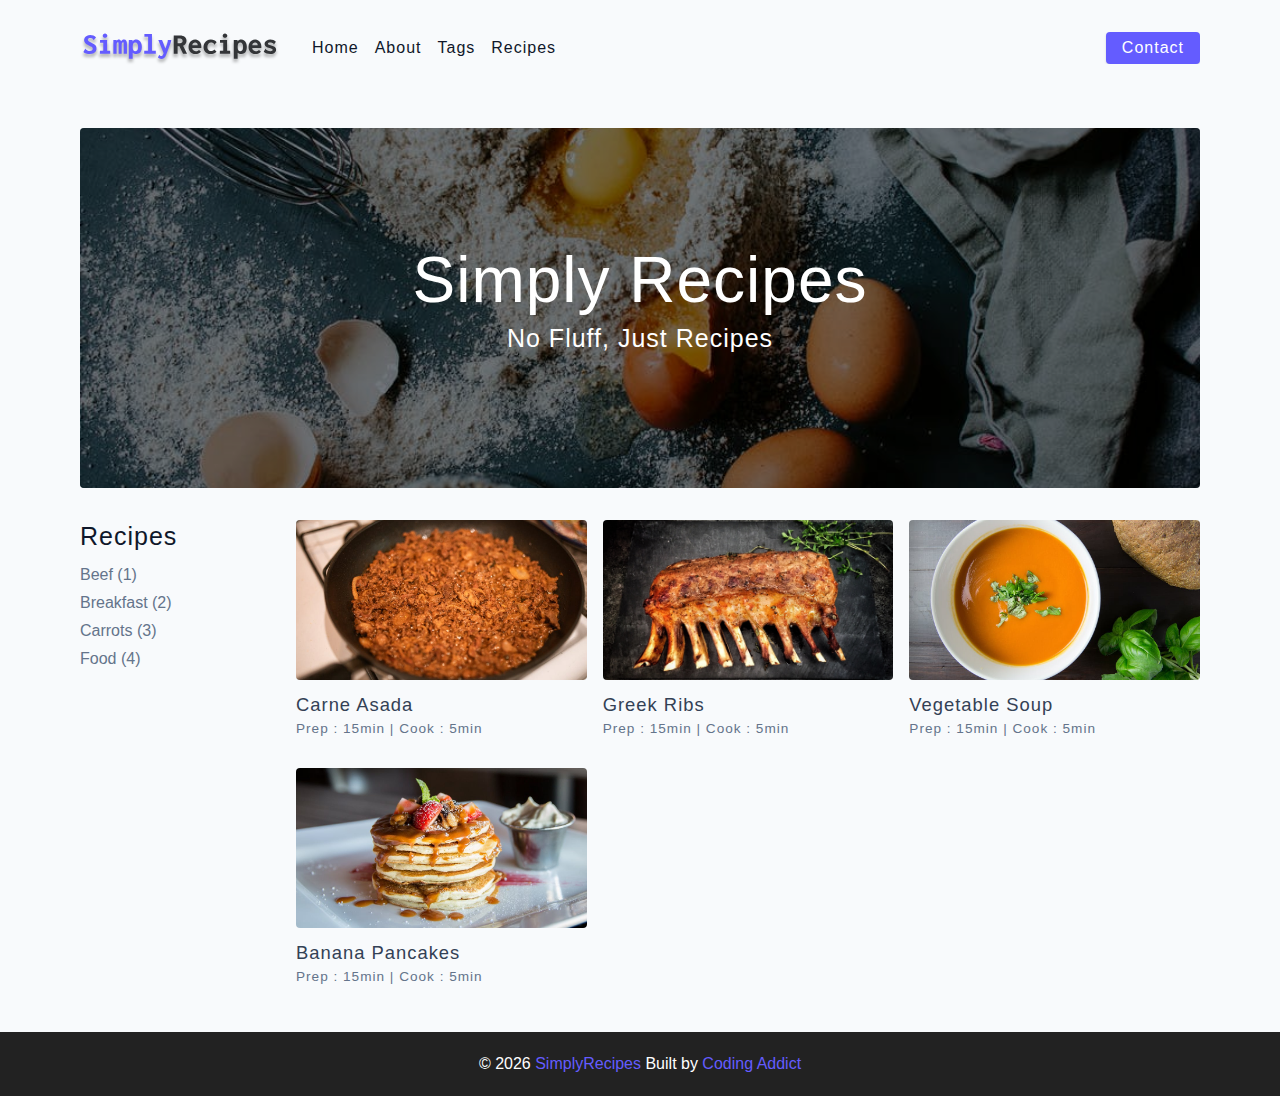
<file: html-css-simply-recipes-main/final/index.html>
<!DOCTYPE html>
<html lang="en">
  <head>
    <meta charset="UTF-8" />
    <meta http-equiv="X-UA-Compatible" content="IE=edge" />
    <meta name="viewport" content="width=device-width, initial-scale=1.0" />
    <title>Simply Recipes || Final</title>
    <!-- favicon -->
    <link rel="shortcut icon" href="./assets/favicon.ico" type="image/x-icon" />
    <!-- normalize -->
    <link rel="stylesheet" href="./css/normalize.css" />
    <!-- font-awesome -->
    <link
      rel="stylesheet"
      href="https://cdnjs.cloudflare.com/ajax/libs/font-awesome/5.14.0/css/all.min.css"
    />
    <!-- main css -->
    <link rel="stylesheet" href="./css/main.css" />
  </head>
  <body>
    <!-- nav  -->
    <nav class="navbar">
      <div class="nav-center">
        <div class="nav-header">
          <a href="index.html" class="nav-logo">
            <img src="./assets/logo.svg" alt="simply recipes" />
          </a>
          <button class="nav-btn btn">
            <i class="fas fa-align-justify"></i>
          </button>
        </div>
        <div class="nav-links">
          <a href="index.html" class="nav-link"> home </a>
          <a href="about.html" class="nav-link"> about </a>
          <a href="tags.html" class="nav-link"> tags </a>
          <a href="recipes.html" class="nav-link"> recipes </a>

          <div class="nav-link contact-link">
            <a href="contact.html" class="btn"> contact </a>
          </div>
        </div>
      </div>
    </nav>
    <!-- end of nav -->
    <!-- main -->
    <main class="page">
      <!-- header -->
      <header class="hero">
        <div class="hero-container">
          <div class="hero-text">
            <h1>simply recipes</h1>
            <h4>no fluff, just recipes</h4>
          </div>
        </div>
      </header>
      <!-- end of header -->
      <section class="recipes-container">
        <!-- tag container -->
        <div class="tags-container">
          <h4>recipes</h4>
          <div class="tags-list">
            <a href="tag-template.html">Beef (1)</a>
            <a href="tag-template.html">Breakfast (2)</a>
            <a href="tag-template.html">Carrots (3)</a>
            <a href="tag-template.html">Food (4)</a>
          </div>
        </div>
        <!-- end of tag container -->
        <!-- recipes list -->
        <div class="recipes-list">
          <!-- single recipe -->
          <a href="single-recipe.html" class="recipe">
            <img
              src="./assets/recipes/recipe-1.jpeg"
              class="img recipe-img"
              alt=""
            />
            <h5>Carne Asada</h5>
            <p>Prep : 15min | Cook : 5min</p>
          </a>
          <!-- end of single recipe -->
          <!-- single recipe -->
          <a href="single-recipe.html" class="recipe">
            <img
              src="./assets/recipes/recipe-2.jpeg"
              class="img recipe-img"
              alt=""
            />
            <h5>Greek Ribs</h5>
            <p>Prep : 15min | Cook : 5min</p>
          </a>
          <!-- end of single recipe -->
          <!-- single recipe -->
          <a href="single-recipe.html" class="recipe">
            <img
              src="./assets/recipes/recipe-3.jpeg"
              class="img recipe-img"
              alt=""
            />
            <h5>Vegetable Soup</h5>
            <p>Prep : 15min | Cook : 5min</p>
          </a>
          <!-- end of single recipe -->
          <!-- single recipe -->
          <a href="single-recipe.html" class="recipe">
            <img
              src="./assets/recipes/recipe-4.jpeg"
              class="img recipe-img"
              alt=""
            />
            <h5>Banana Pancakes</h5>
            <p>Prep : 15min | Cook : 5min</p>
          </a>
          <!-- end of single recipe -->
        </div>
        <!-- end of recipes list -->
      </section>
    </main>
    <!-- end of main -->
    <!-- footer -->
    <footer class="page-footer">
      <p>
        &copy; <span id="date"></span>
        <span class="footer-logo">SimplyRecipes</span> Built by
        <a href="https://www.johnsmilga.com/">Coding Addict</a>
      </p>
    </footer>
    <script src="./js/app.js"></script>
  </body>
</html>
</file>
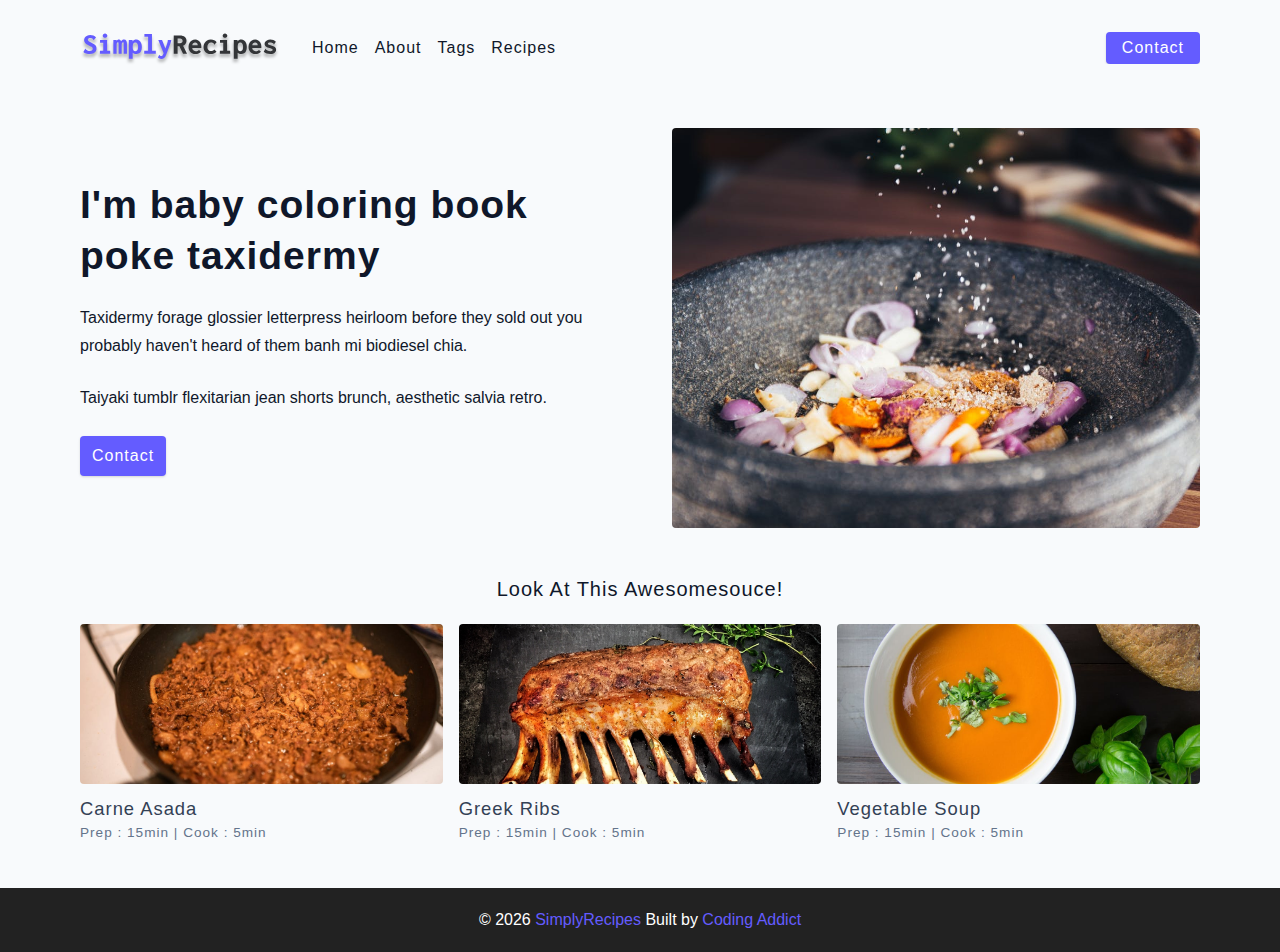
<file: html-css-simply-recipes-main/final/about.html>
<!DOCTYPE html>
<html lang="en">
  <head>
    <meta charset="UTF-8" />
    <meta http-equiv="X-UA-Compatible" content="IE=edge" />
    <meta name="viewport" content="width=device-width, initial-scale=1.0" />
    <title>About || Final</title>
    <!-- favicon -->
    <link rel="shortcut icon" href="./assets/favicon.ico" type="image/x-icon" />
    <!-- normalize -->
    <link rel="stylesheet" href="./css/normalize.css" />
    <!-- font-awesome -->
    <link
      rel="stylesheet"
      href="https://cdnjs.cloudflare.com/ajax/libs/font-awesome/5.14.0/css/all.min.css"
    />
    <!-- main css -->
    <link rel="stylesheet" href="./css/main.css" />
  </head>
  <body>
    <!-- nav  -->
    <nav class="navbar">
      <div class="nav-center">
        <div class="nav-header">
          <a href="index.html" class="nav-logo">
            <img src="./assets/logo.svg" alt="simply recipes" />
          </a>
          <button class="nav-btn btn">
            <i class="fas fa-align-justify"></i>
          </button>
        </div>
        <div class="nav-links">
          <a href="index.html" class="nav-link"> home </a>
          <a href="about.html" class="nav-link"> about </a>
          <a href="tags.html" class="nav-link"> tags </a>
          <a href="recipes.html" class="nav-link"> recipes </a>

          <div class="nav-link contact-link">
            <a href="contact.html" class="btn"> contact </a>
          </div>
        </div>
      </div>
    </nav>
    <!-- end of nav -->
    <main class="page">
      <section class="about-page">
        <article>
          <h2>I'm baby coloring book poke taxidermy</h2>
          <p>
            Taxidermy forage glossier letterpress heirloom before they sold out
            you probably haven't heard of them banh mi biodiesel chia.
          </p>
          <p>
            Taiyaki tumblr flexitarian jean shorts brunch, aesthetic salvia
            retro.
          </p>
          <a href="contact.html" class="btn"> contact </a>
        </article>
        <!-- needs fixes -->
        <img
          src="./assets/about.jpeg"
          alt="Person Pouring Salt in Bowl"
          class="img about-img"
        />
      </section>
      <section class="featured-recipes">
        <h5 class="featured-title">Look At This Awesomesouce!</h5>
        <div class="recipes-list">
          <!-- single recipe -->
          <a href="single-recipe.html" class="recipe">
            <img
              src="./assets/recipes/recipe-1.jpeg"
              class="img recipe-img"
              alt=""
            />
            <h5>Carne Asada</h5>
            <p>Prep : 15min | Cook : 5min</p>
          </a>
          <!-- end of single recipe -->
          <!-- single recipe -->
          <a href="single-recipe.html" class="recipe">
            <img
              src="./assets/recipes/recipe-2.jpeg"
              class="img recipe-img"
              alt=""
            />
            <h5>Greek Ribs</h5>
            <p>Prep : 15min | Cook : 5min</p>
          </a>
          <!-- end of single recipe -->
          <!-- single recipe -->
          <a href="single-recipe.html" class="recipe">
            <img
              src="./assets/recipes/recipe-3.jpeg"
              class="img recipe-img"
              alt=""
            />
            <h5>Vegetable Soup</h5>
            <p>Prep : 15min | Cook : 5min</p>
          </a>
          <!-- end of single recipe -->
        </div>
      </section>
    </main>
    <!-- footer -->
    <footer class="page-footer">
      <p>
        &copy; <span id="date"></span>
        <span class="footer-logo">SimplyRecipes</span> Built by
        <a href="https://www.johnsmilga.com/">Coding Addict</a>
      </p>
    </footer>
    <script src="./js/app.js"></script>
  </body>
</html>
</file>
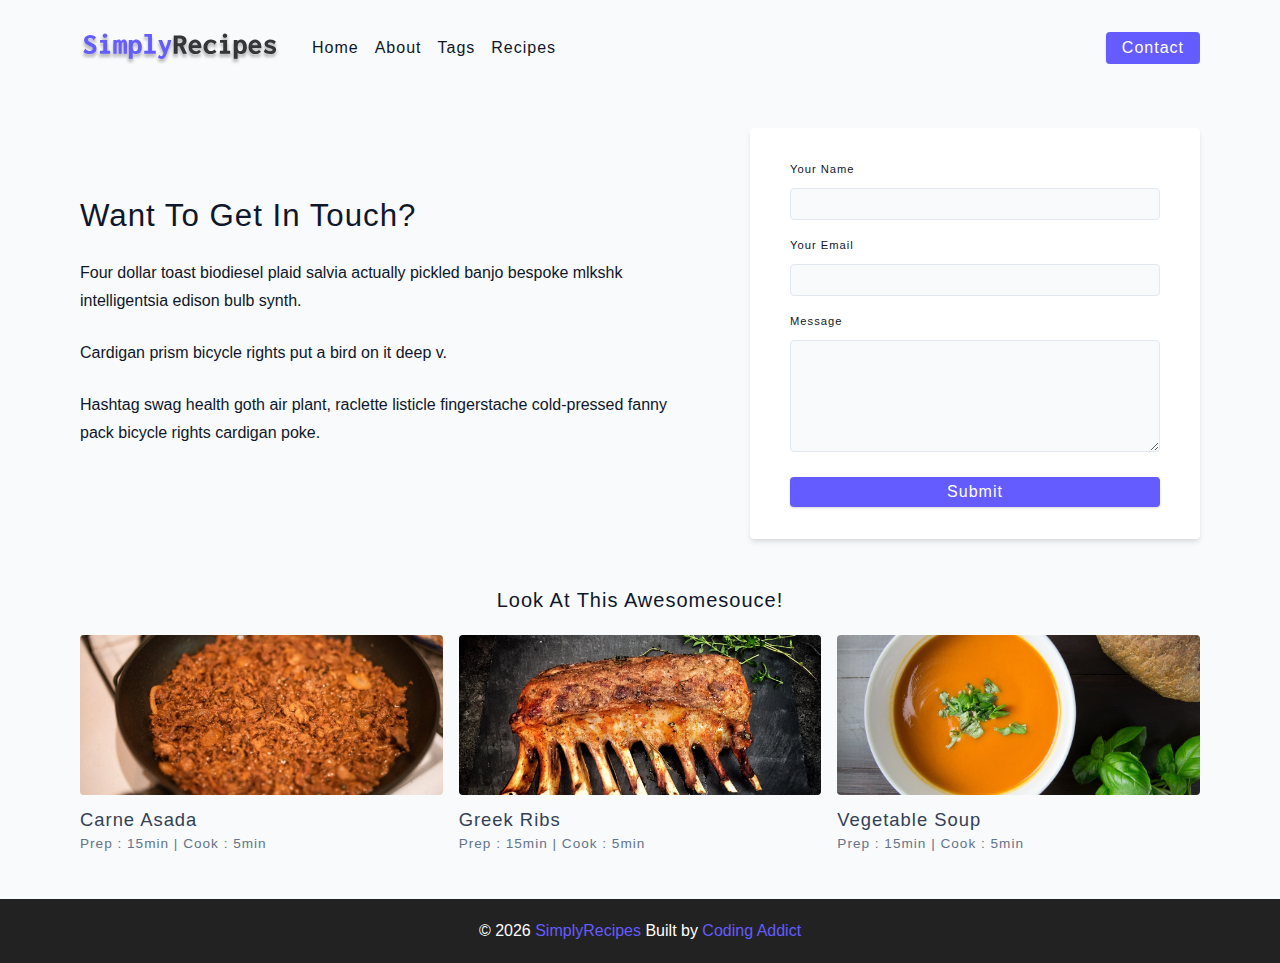
<file: html-css-simply-recipes-main/final/contact.html>
<!DOCTYPE html>
<html lang="en">
  <head>
    <meta charset="UTF-8" />
    <meta http-equiv="X-UA-Compatible" content="IE=edge" />
    <meta name="viewport" content="width=device-width, initial-scale=1.0" />
    <title>Contact || Final</title>
    <!-- favicon -->
    <link rel="shortcut icon" href="./assets/favicon.ico" type="image/x-icon" />
    <!-- normalize -->
    <link rel="stylesheet" href="./css/normalize.css" />
    <!-- font-awesome -->
    <link
      rel="stylesheet"
      href="https://cdnjs.cloudflare.com/ajax/libs/font-awesome/5.14.0/css/all.min.css"
    />
    <!-- main css -->
    <link rel="stylesheet" href="./css/main.css" />
  </head>
  <body>
    <!-- nav  -->
    <nav class="navbar">
      <div class="nav-center">
        <div class="nav-header">
          <a href="index.html" class="nav-logo">
            <img src="./assets/logo.svg" alt="simply recipes" />
          </a>
          <button class="nav-btn btn">
            <i class="fas fa-align-justify"></i>
          </button>
        </div>
        <div class="nav-links">
          <a href="index.html" class="nav-link"> home </a>
          <a href="about.html" class="nav-link"> about </a>
          <a href="tags.html" class="nav-link"> tags </a>
          <a href="recipes.html" class="nav-link"> recipes </a>

          <div class="nav-link contact-link">
            <a href="contact.html" class="btn"> contact </a>
          </div>
        </div>
      </div>
    </nav>
    <!-- end of nav -->
    <main class="page">
     <section class="contact-container">
          <article class="contact-info">
            <h3>Want To Get In Touch?</h3>
            <p>
              Four dollar toast biodiesel plaid salvia actually pickled banjo
              bespoke mlkshk intelligentsia edison bulb synth.
            </p>
            <p>Cardigan prism bicycle rights put a bird on it deep v.</p>
            <p>
              Hashtag swag health goth air plant, raclette listicle fingerstache
              cold-pressed fanny pack bicycle rights cardigan poke.
            </p>
          </article>
          <article>
            <form class="form contact-form">
              <div class="form-row">
                <label html="name" class="form-label">your name</label>
                <input type="text" name="name" id="name" class="form-input" />
              </div>
              <div class="form-row">
                <label html="email" class="form-label">your email</label>
                <input type="text" name="email" id="email" class="form-input" />
              </div>
              <div class="form-row">
                <label html="message" class="form-label">message</label>
                <textarea name="message" id="message" class="form-textarea"></textarea>
              </div>
              <button type="submit" class="btn btn-block">
                submit
              </button>
            </form>
          </article>
        </section>
     <!-- featured recipes -->
       <section class="featured-recipes">
        <h5 class="featured-title">Look At This Awesomesouce!</h5>
        <div class="recipes-list">
          <!-- single recipe -->
          <a href="single-recipe.html" class="recipe">
            <img
              src="./assets/recipes/recipe-1.jpeg"
              class="img recipe-img"
              alt=""
            />
            <h5>Carne Asada</h5>
            <p>Prep : 15min | Cook : 5min</p>
          </a>
          <!-- end of single recipe -->
          <!-- single recipe -->
          <a href="single-recipe.html" class="recipe">
            <img
              src="./assets/recipes/recipe-2.jpeg"
              class="img recipe-img"
              alt=""
            />
            <h5>Greek Ribs</h5>
            <p>Prep : 15min | Cook : 5min</p>
          </a>
          <!-- end of single recipe -->
          <!-- single recipe -->
          <a href="single-recipe.html" class="recipe">
            <img
              src="./assets/recipes/recipe-3.jpeg"
              class="img recipe-img"
              alt=""
            />
            <h5>Vegetable Soup</h5>
            <p>Prep : 15min | Cook : 5min</p>
          </a>
          <!-- end of single recipe -->
        </div>
      </section>
    </main>
    <!-- footer -->
    <footer class="page-footer">
      <p>
        &copy; <span id="date"></span>
        <span class="footer-logo">SimplyRecipes</span> Built by
        <a href="https://www.johnsmilga.com/">Coding Addict</a>
      </p>
    </footer>
    <script src="./js/app.js"></script>
  </body>
</html>
</file>
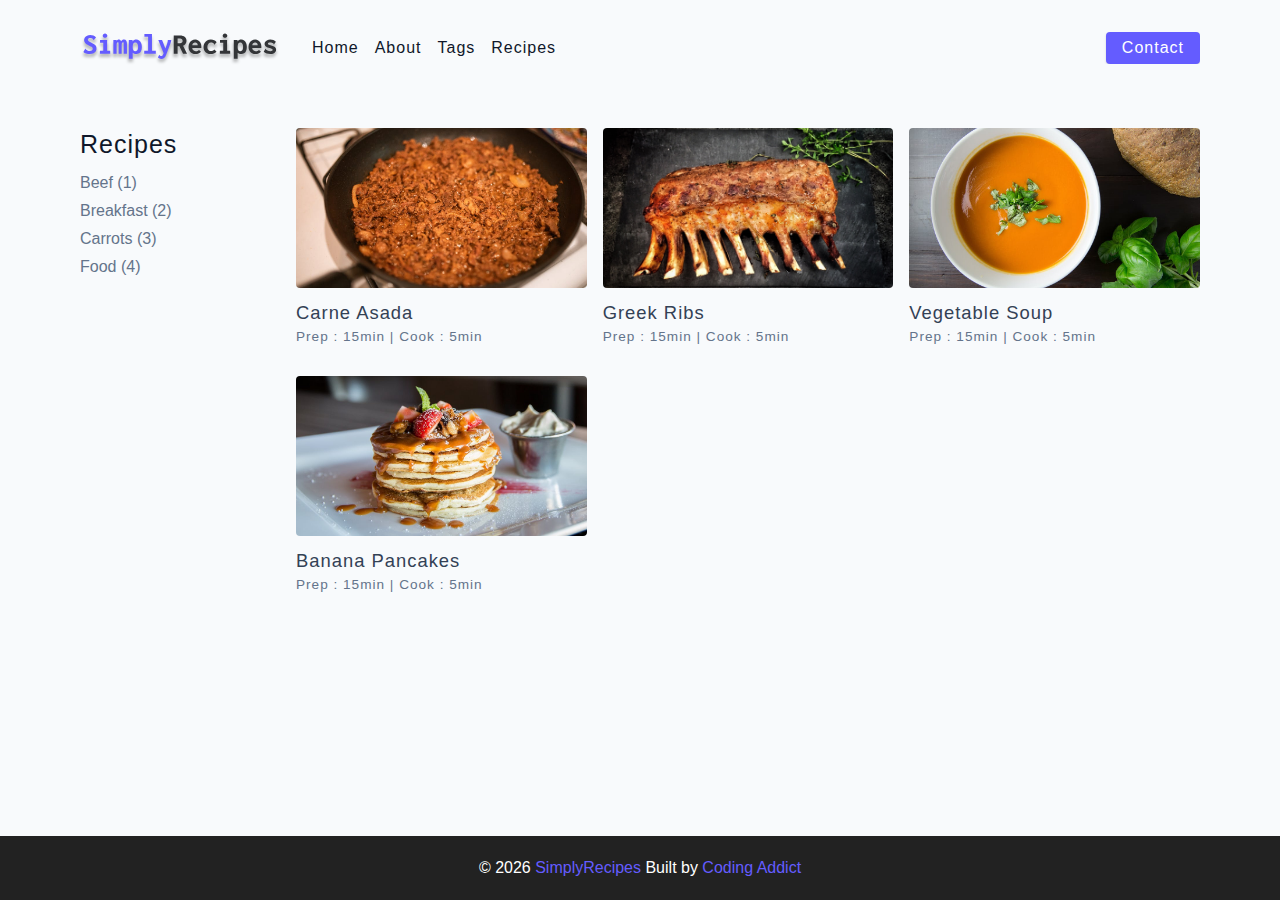
<file: html-css-simply-recipes-main/final/recipes.html>
<!DOCTYPE html>
<html lang="en">
  <head>
    <meta charset="UTF-8" />
    <meta http-equiv="X-UA-Compatible" content="IE=edge" />
    <meta name="viewport" content="width=device-width, initial-scale=1.0" />
    <title>Recipes || Final</title>
    <!-- favicon -->
    <link rel="shortcut icon" href="./assets/favicon.ico" type="image/x-icon" />
    <!-- normalize -->
    <link rel="stylesheet" href="./css/normalize.css" />
    <!-- font-awesome -->
    <link
      rel="stylesheet"
      href="https://cdnjs.cloudflare.com/ajax/libs/font-awesome/5.14.0/css/all.min.css"
    />
    <!-- main css -->
    <link rel="stylesheet" href="./css/main.css" />
  </head>
  <body>
    <!-- nav  -->
    <nav class="navbar">
      <div class="nav-center">
        <div class="nav-header">
          <a href="index.html" class="nav-logo">
            <img src="./assets/logo.svg" alt="simply recipes" />
          </a>
          <button class="nav-btn btn">
            <i class="fas fa-align-justify"></i>
          </button>
        </div>
        <div class="nav-links">
          <a href="index.html" class="nav-link"> home </a>
          <a href="about.html" class="nav-link"> about </a>
          <a href="tags.html" class="nav-link"> tags </a>
          <a href="recipes.html" class="nav-link"> recipes </a>

          <div class="nav-link contact-link">
            <a href="contact.html" class="btn"> contact </a>
          </div>
        </div>
      </div>
    </nav>
    <!-- end of nav -->
    <!-- main -->
    <main class="page">
      <section class="recipes-container">
        <!-- tag container -->
        <div class="tags-container">
          <h4>recipes</h4>
          <div class="tags-list">
            <a href="tag-template.html">Beef (1)</a>
            <a href="tag-template.html">Breakfast (2)</a>
            <a href="tag-template.html">Carrots (3)</a>
            <a href="tag-template.html">Food (4)</a>
          </div>
        </div>
        <!-- end of tag container -->
        <!-- recipes list -->
        <div class="recipes-list">
          <!-- single recipe -->
          <a href="single-recipe.html" class="recipe">
            <img
              src="./assets/recipes/recipe-1.jpeg"
              class="img recipe-img"
              alt=""
            />
            <h5>Carne Asada</h5>
            <p>Prep : 15min | Cook : 5min</p>
          </a>
          <!-- end of single recipe -->
          <!-- single recipe -->
          <a href="single-recipe.html" class="recipe">
            <img
              src="./assets/recipes/recipe-2.jpeg"
              class="img recipe-img"
              alt=""
            />
            <h5>Greek Ribs</h5>
            <p>Prep : 15min | Cook : 5min</p>
          </a>
          <!-- end of single recipe -->
          <!-- single recipe -->
          <a href="single-recipe.html" class="recipe">
            <img
              src="./assets/recipes/recipe-3.jpeg"
              class="img recipe-img"
              alt=""
            />
            <h5>Vegetable Soup</h5>
            <p>Prep : 15min | Cook : 5min</p>
          </a>
          <!-- end of single recipe -->
          <!-- single recipe -->
          <a href="single-recipe.html" class="recipe">
            <img
              src="./assets/recipes/recipe-4.jpeg"
              class="img recipe-img"
              alt=""
            />
            <h5>Banana Pancakes</h5>
            <p>Prep : 15min | Cook : 5min</p>
          </a>
          <!-- end of single recipe -->
        </div>
      </section>
    </main>
    <!-- end of main -->
    <!-- footer -->
    <footer class="page-footer">
      <p>
        &copy; <span id="date"></span>
        <span class="footer-logo">SimplyRecipes</span> Built by
        <a href="https://www.johnsmilga.com/">Coding Addict</a>
      </p>
    </footer>
    <script src="./js/app.js"></script>
  </body>
</html>
</file>
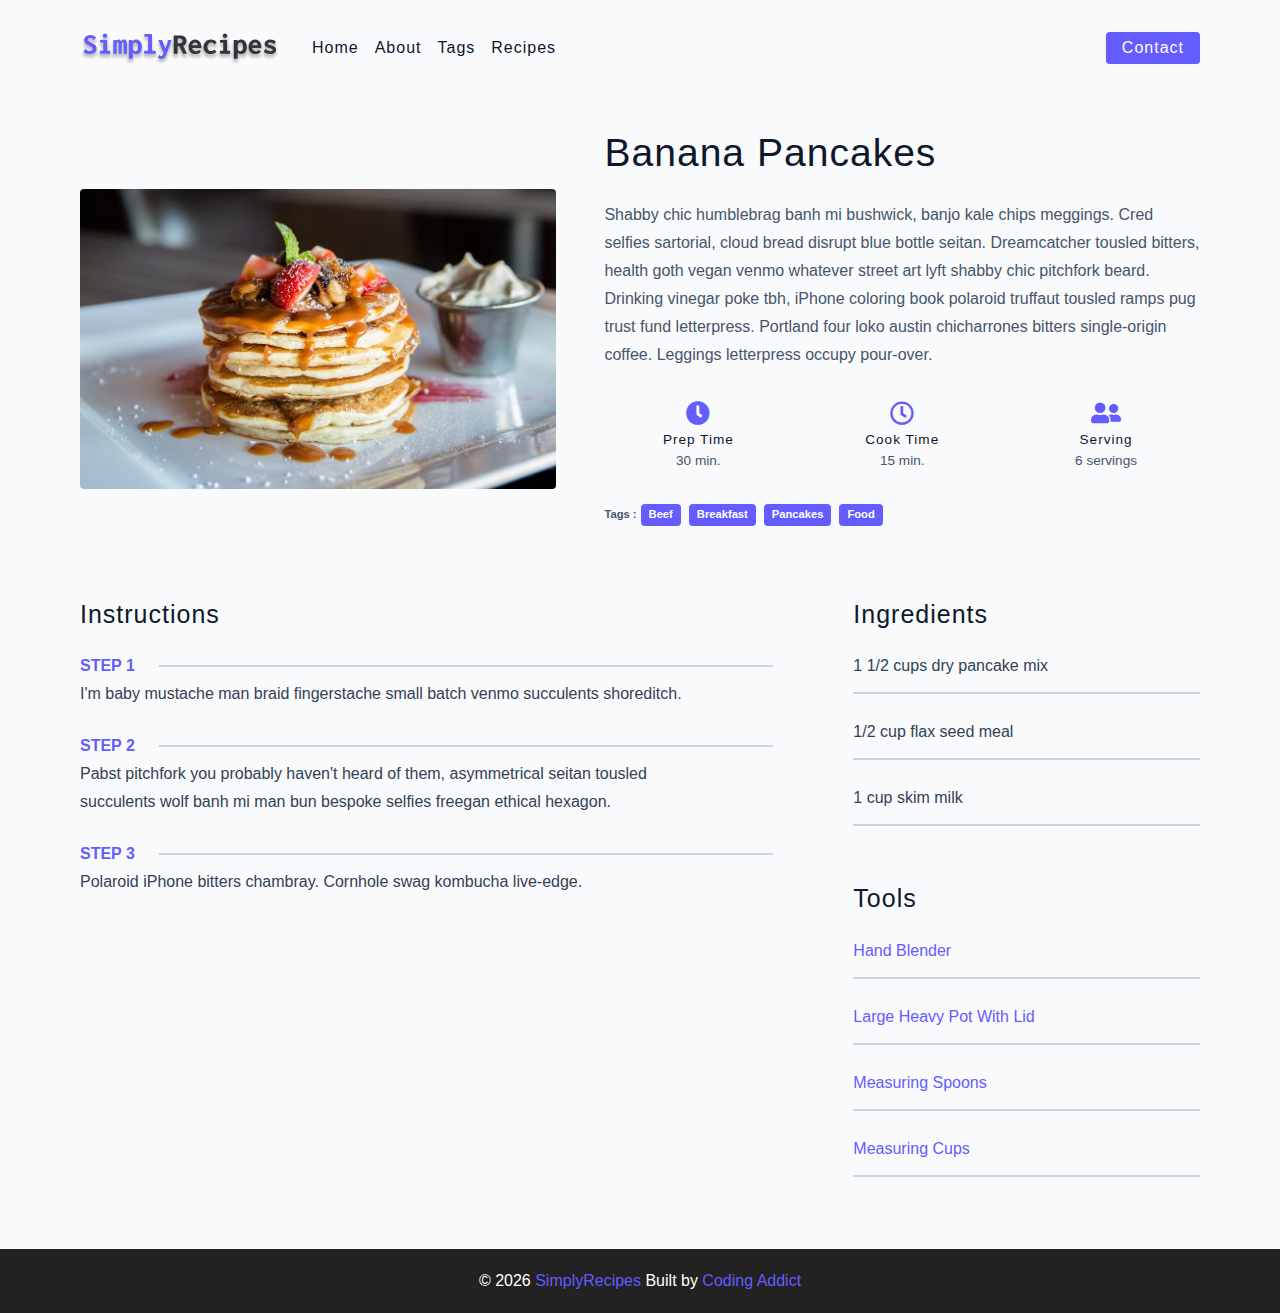
<file: html-css-simply-recipes-main/final/single-recipe.html>
<!DOCTYPE html>
<html lang="en">
  <head>
    <meta charset="UTF-8" />
    <meta http-equiv="X-UA-Compatible" content="IE=edge" />
    <meta name="viewport" content="width=device-width, initial-scale=1.0" />
    <title>Single Recipe || Final</title>
    <!-- favicon -->
    <link rel="shortcut icon" href="./assets/favicon.ico" type="image/x-icon" />
    <!-- normalize -->
    <link rel="stylesheet" href="./css/normalize.css" />
    <!-- font-awesome -->
    <link
      rel="stylesheet"
      href="https://cdnjs.cloudflare.com/ajax/libs/font-awesome/5.14.0/css/all.min.css"
    />
    <!-- main css -->
    <link rel="stylesheet" href="./css/main.css" />
  </head>
  <body>
    <!-- nav  -->
    <nav class="navbar">
      <div class="nav-center">
        <div class="nav-header">
          <a href="index.html" class="nav-logo">
            <img src="./assets/logo.svg" alt="simply recipes" />
          </a>
          <button class="nav-btn btn">
            <i class="fas fa-align-justify"></i>
          </button>
        </div>
        <div class="nav-links">
          <a href="index.html" class="nav-link"> home </a>
          <a href="about.html" class="nav-link"> about </a>
          <a href="tags.html" class="nav-link"> tags </a>
          <a href="recipes.html" class="nav-link"> recipes </a>

          <div class="nav-link contact-link">
            <a href="contact.html" class="btn"> contact </a>
          </div>
        </div>
      </div>
    </nav>
    <!-- end of nav -->
    <main class="page">
      <div class="recipe-page">
        <section class="recipe-hero">
          <img
            src="./assets/recipes/recipe-4.jpeg"
            class="img recipe-hero-img"
          />
          <article class="recipe-info">
            <h2>Banana Pancakes</h2>
            <p>
              Shabby chic humblebrag banh mi bushwick, banjo kale chips
              meggings. Cred selfies sartorial, cloud bread disrupt blue bottle
              seitan. Dreamcatcher tousled bitters, health goth vegan venmo
              whatever street art lyft shabby chic pitchfork beard. Drinking
              vinegar poke tbh, iPhone coloring book polaroid truffaut tousled
              ramps pug trust fund letterpress. Portland four loko austin
              chicharrones bitters single-origin coffee. Leggings letterpress
              occupy pour-over.
            </p>
            <div class="recipe-icons">
              <article>
                <i class="fas fa-clock"></i>
                <h5>prep time</h5>
                <p>30 min.</p>
              </article>
              <article>
                <i class="far fa-clock"></i>
                <h5>cook time</h5>
                <p>15 min.</p>
              </article>
              <article>
                <i class="fas fa-user-friends"></i>
                <h5>serving</h5>
                <p>6 servings</p>
              </article>
            </div>
            <p class="recipe-tags">
              Tags : <a href="tag-template.html">beef</a>
              <a href="tag-template.html">breakfast</a>
              <a href="tag-template.html">pancakes</a>
              <a href="tag-template.html">food</a>
            </p>
          </article>
        </section>
        <!-- content -->
        <section class="recipe-content">
          <article>
            <h4>instructions</h4>
            <!-- single instruction -->
            <div class="single-instruction">
              <header>
                <p>step 1</p>
                <div></div>
              </header>
              <p>
                I'm baby mustache man braid fingerstache small batch venmo
                succulents shoreditch.
              </p>
            </div>
            <!-- end of single instruction -->
            <!-- single instruction -->
            <div class="single-instruction">
              <header>
                <p>step 2</p>
                <div></div>
              </header>
              <p>
                Pabst pitchfork you probably haven't heard of them, asymmetrical
                seitan tousled succulents wolf banh mi man bun bespoke selfies
                freegan ethical hexagon.
              </p>
            </div>
            <!-- end of single instruction -->
            <!-- single instruction -->
            <div class="single-instruction">
              <header>
                <p>step 3</p>
                <div></div>
              </header>
              <p>
                Polaroid iPhone bitters chambray. Cornhole swag kombucha
                live-edge.
              </p>
            </div>
            <!-- end of single instruction -->
          </article>
          <article class="second-column">
            <div>
              <h4>ingredients</h4>
              <p class="single-ingredient">1 1/2 cups dry pancake mix</p>
              <p class="single-ingredient">1/2 cup flax seed meal</p>
              <p class="single-ingredient">1 cup skim milk</p>
            </div>
            <div>
              <h4>tools</h4>
              <p class="single-tool">Hand Blender</p>
              <p class="single-tool">Large Heavy Pot With Lid</p>
              <p class="single-tool">Measuring Spoons</p>
              <p class="single-tool">Measuring Cups</p>
            </div>
          </article>
        </section>
      </div>
    </main>
    <!-- footer -->
    <footer class="page-footer">
      <p>
        &copy; <span id="date"></span>
        <span class="footer-logo">SimplyRecipes</span> Built by
        <a href="https://www.johnsmilga.com/">Coding Addict</a>
      </p>
    </footer>
    <script src="./js/app.js"></script>
  </body>
</html>
</file>
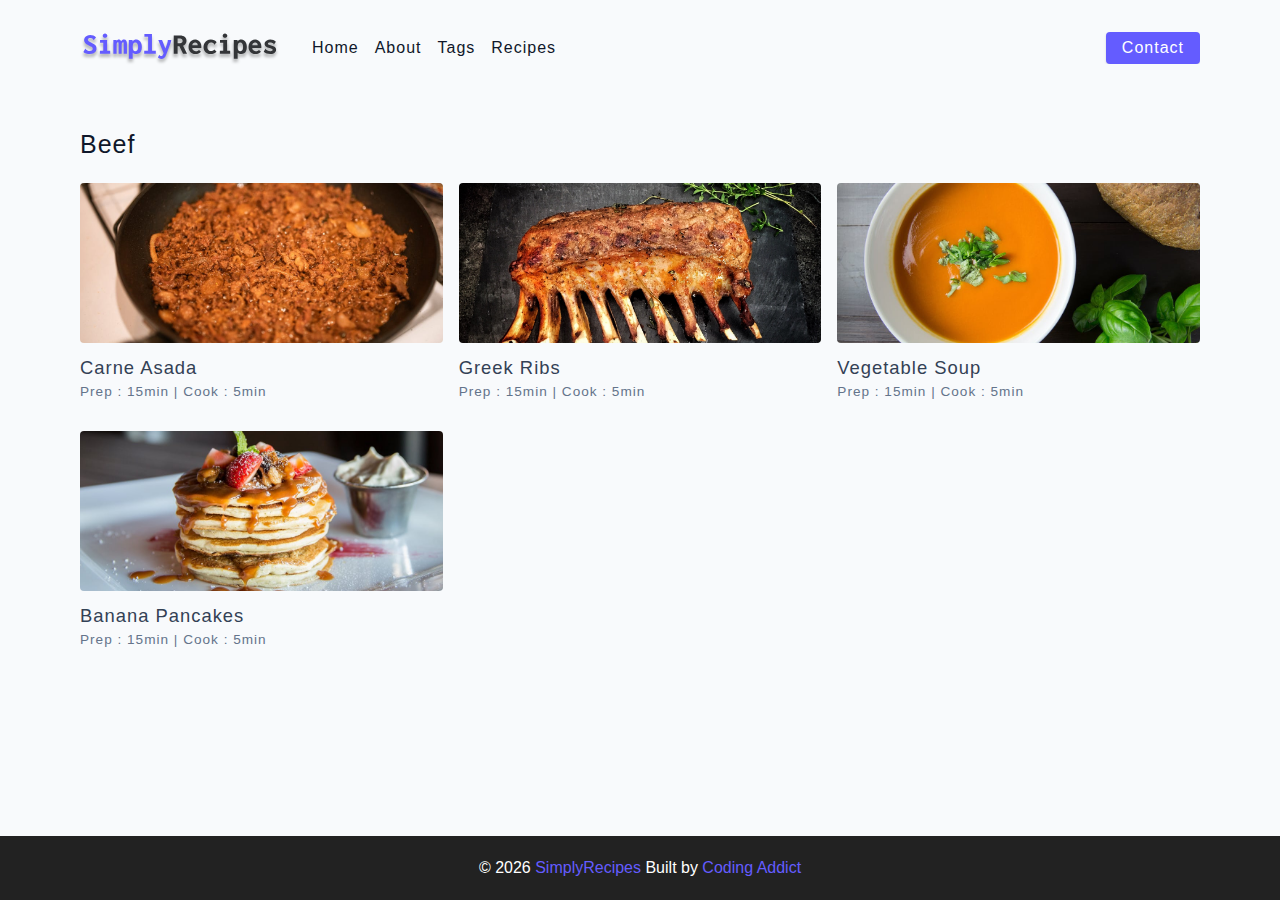
<file: html-css-simply-recipes-main/final/tag-template.html>
<!DOCTYPE html>
<html lang="en">
  <head>
    <meta charset="UTF-8" />
    <meta http-equiv="X-UA-Compatible" content="IE=edge" />
    <meta name="viewport" content="width=device-width, initial-scale=1.0" />
    <title>Recipe Template || Final</title>
    <!-- favicon -->
    <link rel="shortcut icon" href="./assets/favicon.ico" type="image/x-icon" />
    <!-- normalize -->
    <link rel="stylesheet" href="./css/normalize.css" />
    <!-- font-awesome -->
    <link
      rel="stylesheet"
      href="https://cdnjs.cloudflare.com/ajax/libs/font-awesome/5.14.0/css/all.min.css"
    />
    <!-- main css -->
    <link rel="stylesheet" href="./css/main.css" />
  </head>
  <body>
    <!-- nav  -->
    <nav class="navbar">
      <div class="nav-center">
        <div class="nav-header">
          <a href="index.html" class="nav-logo">
            <img src="./assets/logo.svg" alt="simply recipes" />
          </a>
          <button class="nav-btn btn">
            <i class="fas fa-align-justify"></i>
          </button>
        </div>
        <div class="nav-links">
          <a href="index.html" class="nav-link"> home </a>
          <a href="about.html" class="nav-link"> about </a>
          <a href="tags.html" class="nav-link"> tags </a>
          <a href="recipes.html" class="nav-link"> recipes </a>

          <div class="nav-link contact-link">
            <a href="contact.html" class="btn"> contact </a>
          </div>
        </div>
      </div>
    </nav>
    <!-- end of nav -->
    <main class="page">
      <div class="featured-recipes">
        <h4>Beef</h4>
          <!-- recipes list -->
        <div class="recipes-list">
          <!-- single recipe -->
          <a href="single-recipe.html" class="recipe">
            <img
              src="./assets/recipes/recipe-1.jpeg"
              class="img recipe-img"
              alt=""
            />
            <h5>Carne Asada</h5>
            <p>Prep : 15min | Cook : 5min</p>
          </a>
          <!-- end of single recipe -->
          <!-- single recipe -->
          <a href="single-recipe.html" class="recipe">
            <img
              src="./assets/recipes/recipe-2.jpeg"
              class="img recipe-img"
              alt=""
            />
            <h5>Greek Ribs</h5>
            <p>Prep : 15min | Cook : 5min</p>
          </a>
          <!-- end of single recipe -->
          <!-- single recipe -->
          <a href="single-recipe.html" class="recipe">
            <img
              src="./assets/recipes/recipe-3.jpeg"
              class="img recipe-img"
              alt=""
            />
            <h5>Vegetable Soup</h5>
            <p>Prep : 15min | Cook : 5min</p>
          </a>
          <!-- end of single recipe -->
          <!-- single recipe -->
          <a href="single-recipe.html" class="recipe">
            <img
              src="./assets/recipes/recipe-4.jpeg"
              class="img recipe-img"
              alt=""
            />
            <h5>Banana Pancakes</h5>
            <p>Prep : 15min | Cook : 5min</p>
          </a>
          <!-- end of single recipe -->
        </div>
        <!-- end of recipe list -->
      </div>
          
    </main>
    <!-- footer -->
    <footer class="page-footer">
      <p>
        &copy; <span id="date"></span>
        <span class="footer-logo">SimplyRecipes</span> Built by
        <a href="https://www.johnsmilga.com/">Coding Addict</a>
      </p>
    </footer>
    <script src="./js/app.js"></script>
  </body>
</html>
</file>
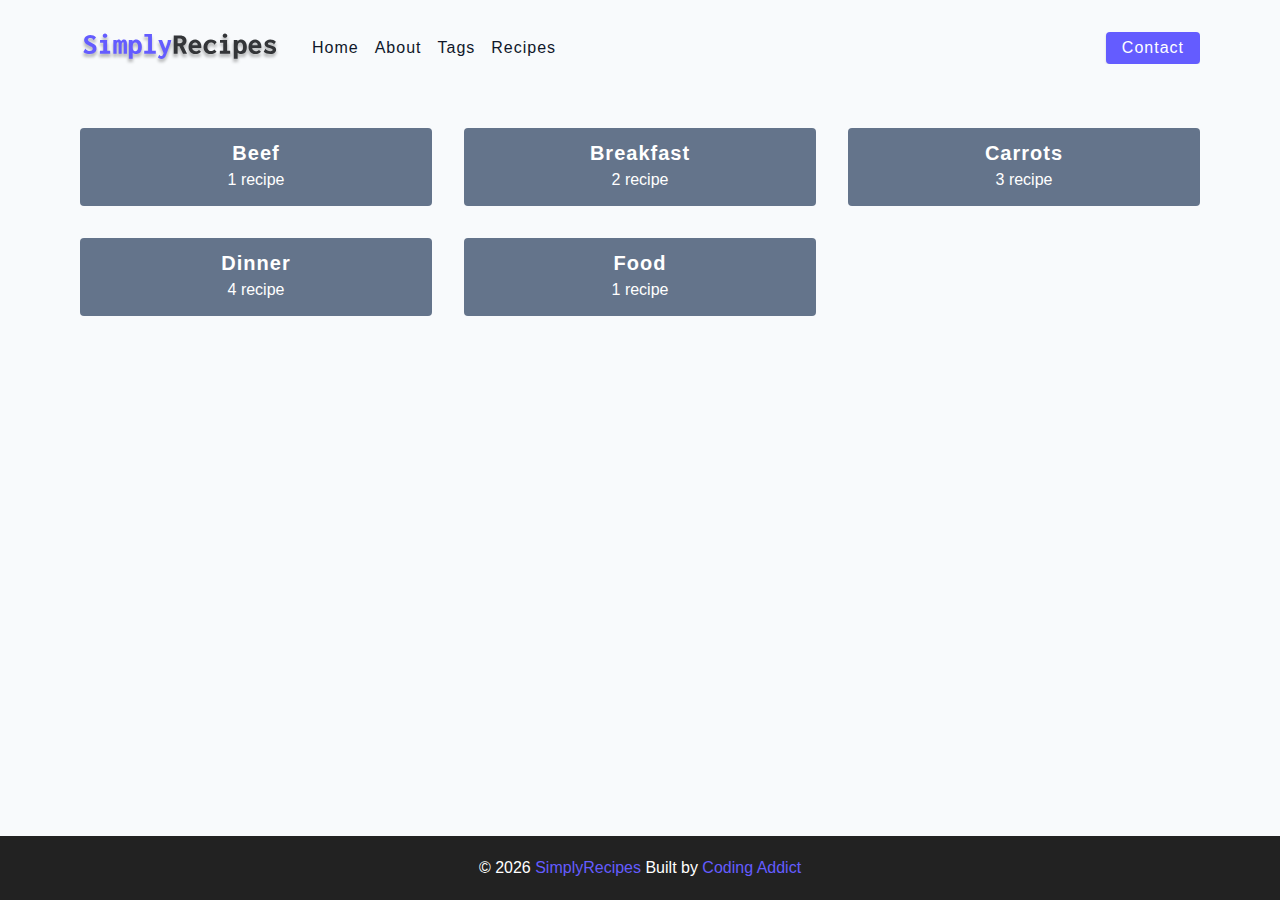
<file: html-css-simply-recipes-main/final/tags.html>
<!DOCTYPE html>
<html lang="en">
  <head>
    <meta charset="UTF-8" />
    <meta http-equiv="X-UA-Compatible" content="IE=edge" />
    <meta name="viewport" content="width=device-width, initial-scale=1.0" />
    <title>Tags || Final</title>
    <!-- favicon -->
    <link rel="shortcut icon" href="./assets/favicon.ico" type="image/x-icon" />
    <!-- normalize -->
    <link rel="stylesheet" href="./css/normalize.css" />
    <!-- font-awesome -->
    <link
      rel="stylesheet"
      href="https://cdnjs.cloudflare.com/ajax/libs/font-awesome/5.14.0/css/all.min.css"
    />
    <!-- main css -->
    <link rel="stylesheet" href="./css/main.css" />
  </head>
  <body>
    <!-- nav  -->
    <nav class="navbar">
      <div class="nav-center">
        <div class="nav-header">
          <a href="index.html" class="nav-logo">
            <img src="./assets/logo.svg" alt="simply recipes" />
          </a>
          <button class="nav-btn btn">
            <i class="fas fa-align-justify"></i>
          </button>
        </div>
        <div class="nav-links">
          <a href="index.html" class="nav-link"> home </a>
          <a href="about.html" class="nav-link"> about </a>
          <a href="tags.html" class="nav-link"> tags </a>
          <a href="recipes.html" class="nav-link"> recipes </a>

          <div class="nav-link contact-link">
            <a href="contact.html" class="btn"> contact </a>
          </div>
        </div>
      </div>
    </nav>
    <!-- end of nav -->
    <main class="page">
         <section class="tags-wrapper">
          <!-- single tag -->
              <a href="tag-template.html" class="tag">
                <h5>beef</h5>
                <p>1 recipe</p>
              </a>
            <!-- end of single tag -->
          <!-- single tag -->
              <a href="tag-template.html" class="tag">
                <h5>breakfast</h5>
                <p>2 recipe</p>
              </a>
            <!-- end of single tag -->
          <!-- single tag -->
              <a href="tag-template.html" class="tag">
                <h5>carrots</h5>
                <p>3 recipe</p>
              </a>
            <!-- end of single tag -->
          <!-- single tag -->
              <a href="tag-template.html" class="tag">
                <h5>dinner</h5>
                <p>4 recipe</p>
              </a>
            <!-- end of single tag -->
          <!-- single tag -->
              <a href="tag-template.html" class="tag">
                <h5>food</h5>
                <p>1 recipe</p>
              </a>
            <!-- end of single tag -->
        </section>
    </main>
    <!-- footer -->
    <footer class="page-footer">
      <p>
        &copy; <span id="date"></span>
        <span class="footer-logo">SimplyRecipes</span> Built by
        <a href="https://www.johnsmilga.com/">Coding Addict</a>
      </p>
    </footer>
    <script src="./js/app.js"></script>
  </body>
</html>
</file>
<file: html-css-simply-recipes-main/final/css/main.css>
*,
::after,
::before {
  box-sizing: border-box;
}
/* fonts */

@import url('https://fonts.googleapis.com/css2?family=Roboto:wght@400;500;600&family=Montserrat&display=swap');
html {
  font-size: 100%;
} /*16px*/

:root {
  /* colors */
  --primary-100: #e2e0ff;
  --primary-200: #c1beff;
  --primary-300: #a29dff;
  --primary-400: #837dff;
  --primary-500: #645cff;
  --primary-600: #504acc;
  --primary-700: #3c3799;
  --primary-800: #282566;
  --primary-900: #141233;

  /* grey */
  --grey-50: #f8fafc;
  --grey-100: #f1f5f9;
  --grey-200: #e2e8f0;
  --grey-300: #cbd5e1;
  --grey-400: #94a3b8;
  --grey-500: #64748b;
  --grey-600: #475569;
  --grey-700: #334155;
  --grey-800: #1e293b;
  --grey-900: #0f172a;
  /* rest of the colors */
  --black: #222;
  --white: #fff;
  --red-light: #f8d7da;
  --red-dark: #842029;
  --green-light: #d1e7dd;
  --green-dark: #0f5132;

  /* fonts  */
  --headingFont: 'Roboto', sans-serif;
  --bodyFont: 'Nunito', sans-serif;
  --smallText: 0.7em;
  /* rest of the vars */
  --backgroundColor: var(--grey-50);
  --textColor: var(--grey-900);
  --borderRadius: 0.25rem;
  --letterSpacing: 1px;
  --transition: 0.3s ease-in-out all;
  --max-width: 1120px;
  --fixed-width: 600px;

  /* box shadow*/
  --shadow-1: 0 1px 3px 0 rgba(0, 0, 0, 0.1), 0 1px 2px 0 rgba(0, 0, 0, 0.06);
  --shadow-2: 0 4px 6px -1px rgba(0, 0, 0, 0.1),
    0 2px 4px -1px rgba(0, 0, 0, 0.06);
  --shadow-3: 0 10px 15px -3px rgba(0, 0, 0, 0.1),
    0 4px 6px -2px rgba(0, 0, 0, 0.05);
  --shadow-4: 0 20px 25px -5px rgba(0, 0, 0, 0.1),
    0 10px 10px -5px rgba(0, 0, 0, 0.04);
}

body {
  background: var(--backgroundColor);
  font-family: var(--bodyFont);
  font-weight: 400;
  line-height: 1.75;
  color: var(--textColor);
}

p {
  margin-top: 0;
  margin-bottom: 1.5rem;
  max-width: 40em;
}

h1,
h2,
h3,
h4,
h5 {
  margin: 0;
  margin-bottom: 1.38rem;
  font-family: var(--headingFont);
  font-weight: 400;
  line-height: 1.3;
  text-transform: capitalize;
  letter-spacing: var(--letterSpacing);
}

h1 {
  margin-top: 0;
  font-size: 3.052rem;
}

h2 {
  font-size: 2.441rem;
}

h3 {
  font-size: 1.953rem;
}

h4 {
  font-size: 1.563rem;
}

h5 {
  font-size: 1.25rem;
}

small,
.text-small {
  font-size: var(--smallText);
}

a {
  text-decoration: none;
}
ul {
  list-style-type: none;
  padding: 0;
}

.img {
  width: 100%;
  display: block;
  object-fit: cover;
}
/* buttons */

.btn {
  cursor: pointer;
  color: var(--white);
  background: var(--primary-500);
  border: transparent;
  border-radius: var(--borderRadius);
  letter-spacing: var(--letterSpacing);
  padding: 0.375rem 0.75rem;
  box-shadow: var(--shadow-1);
  transition: var(--transtion);
  text-transform: capitalize;
  display: inline-block;
}
.btn:hover {
  background: var(--primary-700);
  box-shadow: var(--shadow-3);
}
.btn-hipster {
  color: var(--primary-500);
  background: var(--primary-200);
}
.btn-hipster:hover {
  color: var(--primary-200);
  background: var(--primary-700);
}
.btn-block {
  width: 100%;
}

/* alerts */
.alert {
  padding: 0.375rem 0.75rem;
  margin-bottom: 1rem;
  border-color: transparent;
  border-radius: var(--borderRadius);
}

.alert-danger {
  color: var(--red-dark);
  background: var(--red-light);
}
.alert-success {
  color: var(--green-dark);
  background: var(--green-light);
}
/* form */

.form {
  width: 90vw;
  max-width: var(--fixed-width);
  background: var(--white);
  border-radius: var(--borderRadius);
  box-shadow: var(--shadow-2);
  padding: 2rem 2.5rem;
  margin: 3rem auto;
}
.form-label {
  display: block;
  font-size: var(--smallText);
  margin-bottom: 0.5rem;
  text-transform: capitalize;
  letter-spacing: var(--letterSpacing);
}
.form-input,
.form-textarea {
  width: 100%;
  padding: 0.375rem 0.75rem;
  border-radius: var(--borderRadius);
  background: var(--backgroundColor);
  border: 1px solid var(--grey-200);
}

.form-row {
  margin-bottom: 1rem;
}

.form-textarea {
  height: 7rem;
}
::placeholder {
  font-family: inherit;
  color: var(--grey-400);
}
.form-alert {
  color: var(--red-dark);
  letter-spacing: var(--letterSpacing);
  text-transform: capitalize;
}
/* alert */

@keyframes spinner {
  to {
    transform: rotate(360deg);
  }
}

.loading {
  width: 6rem;
  height: 6rem;
  border: 5px solid var(--grey-400);
  border-radius: 50%;
  border-top-color: var(--primary-500);
  animation: spinner 0.6s linear infinite;
}
.loading {
  margin: 0 auto;
}
/* title */

.title {
  text-align: center;
}

.title-underline {
  background: var(--primary-500);
  width: 7rem;
  height: 0.25rem;
  margin: 0 auto;
  margin-top: -1rem;
}

/*
=============== 
Navbar
===============
*/

.navbar {
  display: flex;
  align-items: center;
  justify-content: center;
}
.nav-center {
  width: 90vw;
  max-width: var(--max-width);
}
.nav-header {
  height: 6rem;
  display: flex;
  justify-content: space-between;
  align-items: center;
}
.nav-header img {
  width: 200px;
}
.nav-logo {
  display: flex;
  align-items: flex-end;
}

.nav-btn {
  padding: 0.15rem 0.75rem;
}
.nav-btn i {
  font-size: 1.25rem;
}
.nav-links {
  height: 0;
  overflow: hidden;
  display: flex;
  flex-direction: column;
  transition: var(--transition);
}
.show-links {
  height: 23.9375rem;
}

.nav-link {
  display: block;
  text-align: center;
  font-size: 1.25rem;
  text-transform: capitalize;
  color: var(--grey-900);
  letter-spacing: var(--letterSpacing);
  padding: 1rem 0;
  border-top: 1px solid var(--grey-500);
  transition: var(--transition);
}
.nav-link:hover {
  color: var(--primary-500);
}

.contact-link a {
  padding: 0.15rem 1rem;
}

@media screen and (min-width: 992px) {
  .navbar {
    height: 6rem;
  }
  .nav-center {
    display: flex;
    align-items: center;
  }
  .nav-header {
    padding: 0;
    margin-right: 2rem;
    height: auto;
  }

  .nav-btn {
    display: none;
  }
  .nav-links {
    height: auto !important;
    flex-direction: row;
    align-items: center;
    width: 100%;
  }
  .nav-link {
    padding: 0;
    border-top: none;
    margin-right: 1rem;
    font-size: 1rem;
  }
  .contact-link {
    margin-right: 0;
    margin-left: auto;
  }
}
/*
=============== 
Page
===============
*/

.page {
  width: 90vw;
  max-width: var(--max-width);
  margin: 0 auto;
}
.page {
  padding-top: 2rem;
  min-height: calc(100vh - (6rem + 4rem));
}
/*
=============== 
Footer
===============
*/

.page-footer {
  text-align: center;
  height: 4rem;
  display: flex;
  align-items: center;
  justify-content: center;
  background: var(--black);
  color: var(--white);
}
.page-footer h5 {
  margin-top: 0;
  margin-bottom: 0;
}
.page-footer p {
  margin-bottom: 0;
}
.page-footer .footer-logo,
.page-footer a {
  color: var(--primary-500);
}
/*
=============== 
Hero
===============
*/

.hero {
  height: 40vh;
  position: relative;
  margin-bottom: 2rem;
  background: url('../assets/main.jpeg') center/cover no-repeat;
  border-radius: var(--borderRadius);
}
.hero-container {
  position: absolute;
  top: 0;
  left: 0;
  width: 100%;
  height: 100%;
  display: flex;
  align-items: center;
  justify-content: center;
  background: rgba(0, 0, 0, 0.4);
  border-radius: var(--borderRadius);
}
.hero-text {
  color: var(--white);
  text-align: center;
}

@media only screen and (min-width: 768px) {
  .hero-text h1 {
    font-size: 4rem;
    margin-bottom: 0;
  }
}

/*
=============== 
Recipes 
===============
*/

.recipes-container {
  display: grid;
  gap: 2rem 1rem;
}

.recipes-list {
  display: grid;
  gap: 2rem 1rem;
  padding-bottom: 3rem;
}
.tags-container {
  order: 1;
  display: flex;
  flex-direction: column;
  padding-bottom: 3rem;
  /* background: blue; */
}
.tags-container h4 {
  margin-bottom: 0.5rem;
  font-weight: 500;
}
.tags-list {
  display: grid;
  grid-template-columns: 1fr 1fr 1fr;
}
.tags-list a {
  text-transform: capitalize;
  display: block;
  color: var(--grey-500);
  transition: var(--transition);
}
.tags-list a:hover {
  color: var(--primary-500);
}
.recipe {
  display: block;
}
.recipe-img {
  height: 15rem;
  border-radius: var(--borderRadius);
  margin-bottom: 1rem;
}
.recipe h5 {
  margin-bottom: 0;
  margin-top: 0.25rem;
  line-height: 1;
  color: var(--grey-700);
}
.recipe p {
  margin-bottom: 0;
  line-height: 1;
  color: var(--grey-500);
  margin-top: 0.5rem;
  letter-spacing: var(--letterSpacing);
}
@media screen and (min-width: 576px) {
  .recipes-list {
    grid-template-columns: 1fr 1fr;
  }
  .recipe-img {
    height: 10rem;
  }
}

@media screen and (min-width: 992px) {
  .recipes-container {
    grid-template-columns: 200px 1fr;
    gap: 1rem;
  }
  .recipes-list {
    grid-template-columns: 1fr 1fr;
  }

  .recipe p {
    font-size: 0.85rem;
  }
  .tags-container {
    order: 0;
    /* background: blue; */
  }
  .tags-list {
    display: grid;
    grid-template-columns: 1fr;
  }
}

@media screen and (min-width: 1200px) {
  .recipe h5 {
    font-size: 1.15rem;
  }
  .recipes-list {
    grid-template-columns: 1fr 1fr 1fr;
  }
}
/*
=============== 
Error
===============
*/
.error-page {
  text-align: center;
  padding-top: 5rem;
}
.error-page h1 {
  font-size: 9rem;
}
/*
=============== 
About Page
===============
*/

.about-page h2 {
  text-transform: none;
  font-weight: bold;
}
.about-page {
  display: grid;
  gap: 2rem 4rem;
  padding-bottom: 3rem;
}
.about-img {
  border-radius: var(--borderRadius);
  height: 300px;
}

@media screen and (min-width: 992px) {
  .about-page {
    grid-template-columns: 1fr 1fr;
    grid-template-rows: 400px;
    align-items: center;
  }
  .about-img {
    height: 100%;
  }
}

.featured-title {
  text-align: center;
}
/*
=============== 
Contact Page
===============
*/
.contact-form {
  width: 100%;
  margin: 0;
}
.contact-container {
  display: grid;
  gap: 2rem 3rem;
  padding-bottom: 3rem;
}
@media screen and (min-width: 992px) {
  .contact-container {
    grid-template-columns: 1fr 450px;
    align-items: center;
  }
}

/*
=============== 
Tags Page
===============
*/

.tags-wrapper {
  display: grid;
  gap: 2rem;
  padding-bottom: 3rem;
}
.tag {
  background: var(--grey-500);
  border-radius: var(--borderRadius);
  text-align: center;
  color: var(--white);
  transition: var(--transition);
  padding: 0.75rem 0;
}
.tag:hover {
  background: var(--primary-500);
}
.tag h5,
.tag p {
  margin-bottom: 0;
}
.tag h5 {
  font-weight: 600;
}
@media screen and (min-width: 576px) {
  .tags-wrapper {
    grid-template-columns: 1fr 1fr;
  }
}
@media screen and (min-width: 992px) {
  .tags-wrapper {
    grid-template-columns: 1fr 1fr 1fr;
  }
}

/*
=============== 
Recipe Template
===============
*/

.recipe-hero {
  display: grid;
  gap: 3rem;
}

.recipe-hero-img {
  height: 300px;
  border-radius: var(--borderRadius);
}
.recipe-info p {
  color: var(--grey-600);
}
.recipe-icons {
  display: grid;
  grid-template-columns: repeat(3, 1fr);
  gap: 1rem;
  margin: 2rem 0;
  text-align: center;
}
.recipe-icons i {
  font-size: 1.5rem;
  color: var(--primary-500);
}
.recipe-icons h5,
.recipe-icons p {
  margin-bottom: 0;
  font-size: 0.85em;
}

.recipe-icons p {
  color: var(--grey-600);
}
.recipe-tags {
  display: flex;
  align-items: center;
  flex-wrap: wrap;
  font-size: 0.7em;
  font-weight: 600;
}
.recipe-tags a {
  background: var(--primary-500);
  border-radius: var(--borderRadius);
  color: var(--white);
  padding: 0.05rem 0.5rem;
  margin: 0 0.25rem;
  text-transform: capitalize;
}
@media screen and (min-width: 992px) {
  .recipe-hero {
    grid-template-columns: 4fr 5fr;
    align-items: center;
  }
}
.recipe-content {
  padding: 3rem 0;
  display: grid;
  gap: 2rem 5rem;
}
@media screen and (min-width: 992px) {
  .recipe-content {
    grid-template-columns: 2fr 1fr;
  }
}
.single-instruction header {
  display: grid;
  grid-template-columns: auto 1fr;
  gap: 1.5rem;
  align-items: center;
}
.single-instruction header p {
  text-transform: uppercase;
  font-weight: 600;
  color: var(--primary-500);
  margin-bottom: 0;
}
.single-instruction > p {
  color: var(--grey-700);
}

.single-instruction header div {
  height: 2px;
  background: var(--grey-300);
}

.second-column {
  display: grid;
  row-gap: 2rem;
}

.single-ingredient {
  border-bottom: 2px solid var(--grey-300);
  padding-bottom: 0.75rem;
  color: var(--grey-700);
}
.single-tool {
  border-bottom: 2px solid var(--grey-300);
  padding-bottom: 0.75rem;
  color: var(--primary-500);
  text-transform: capitalize;
}
</file>
